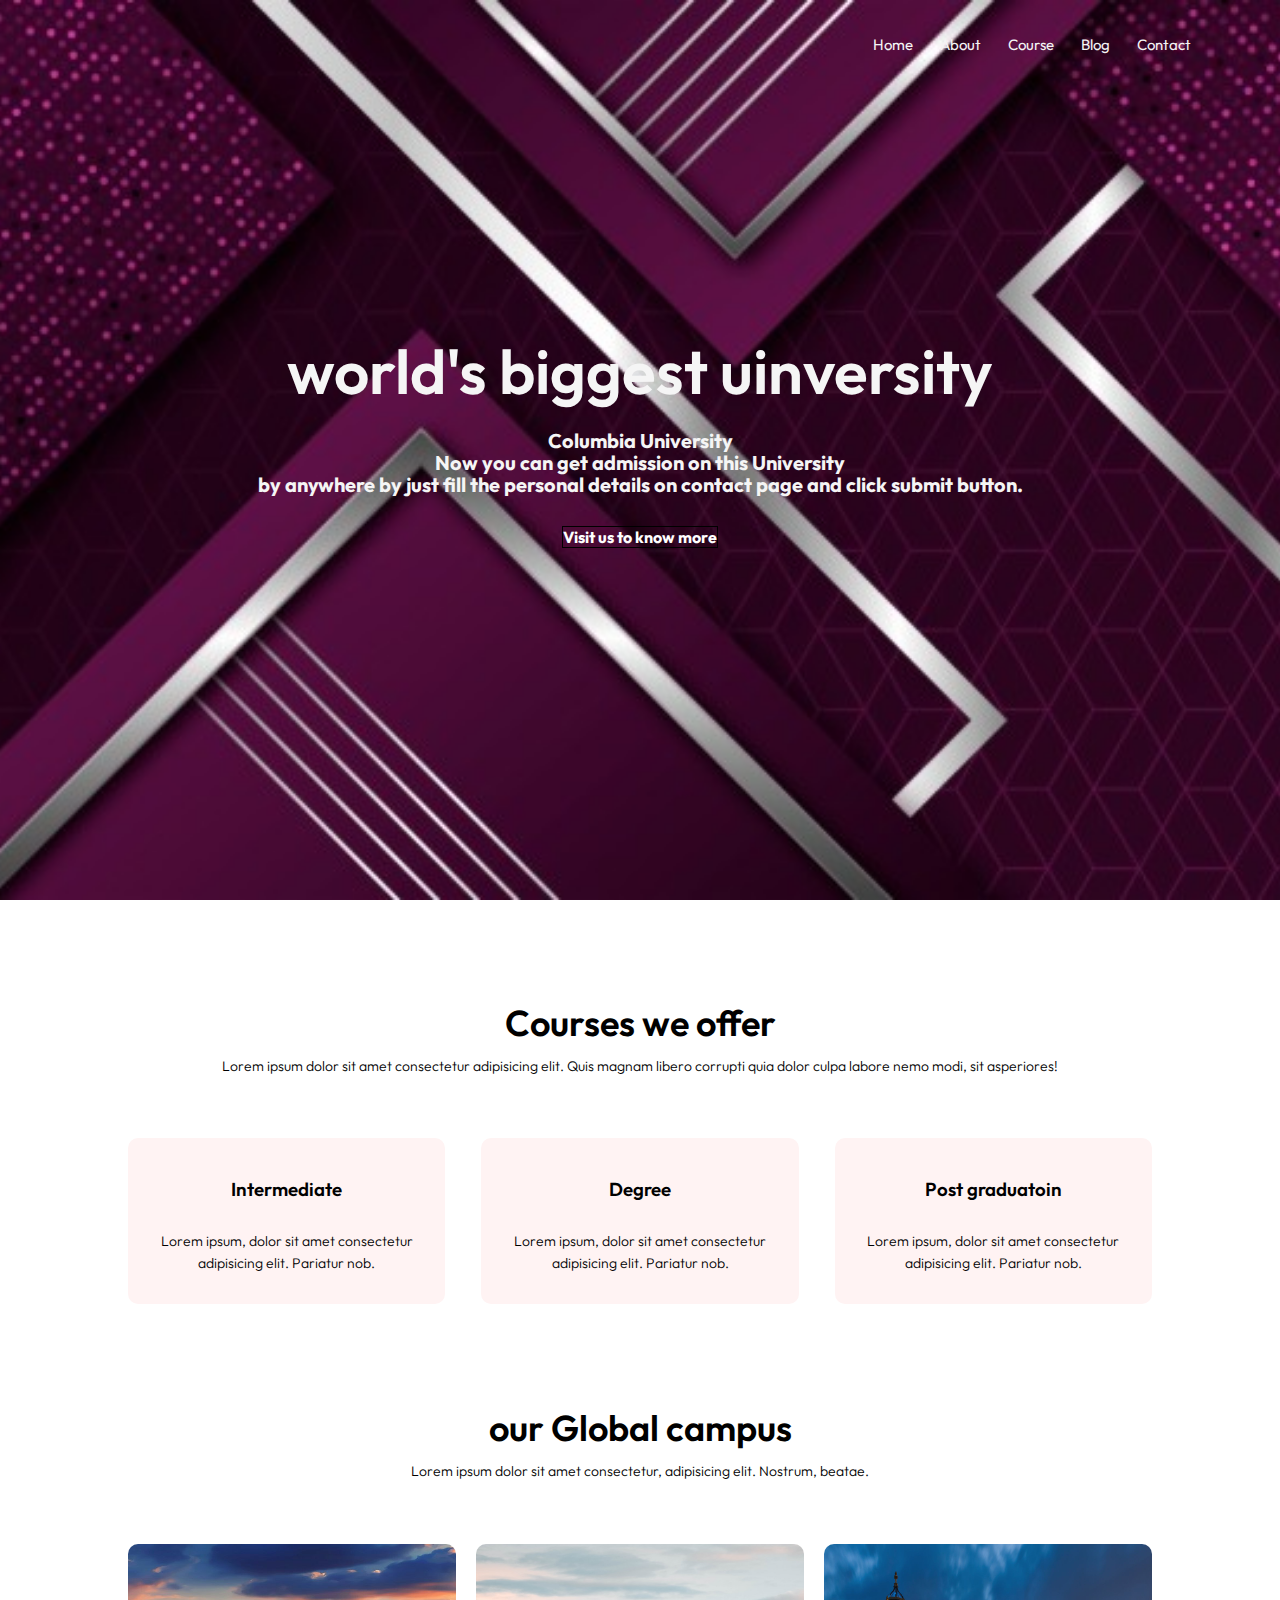
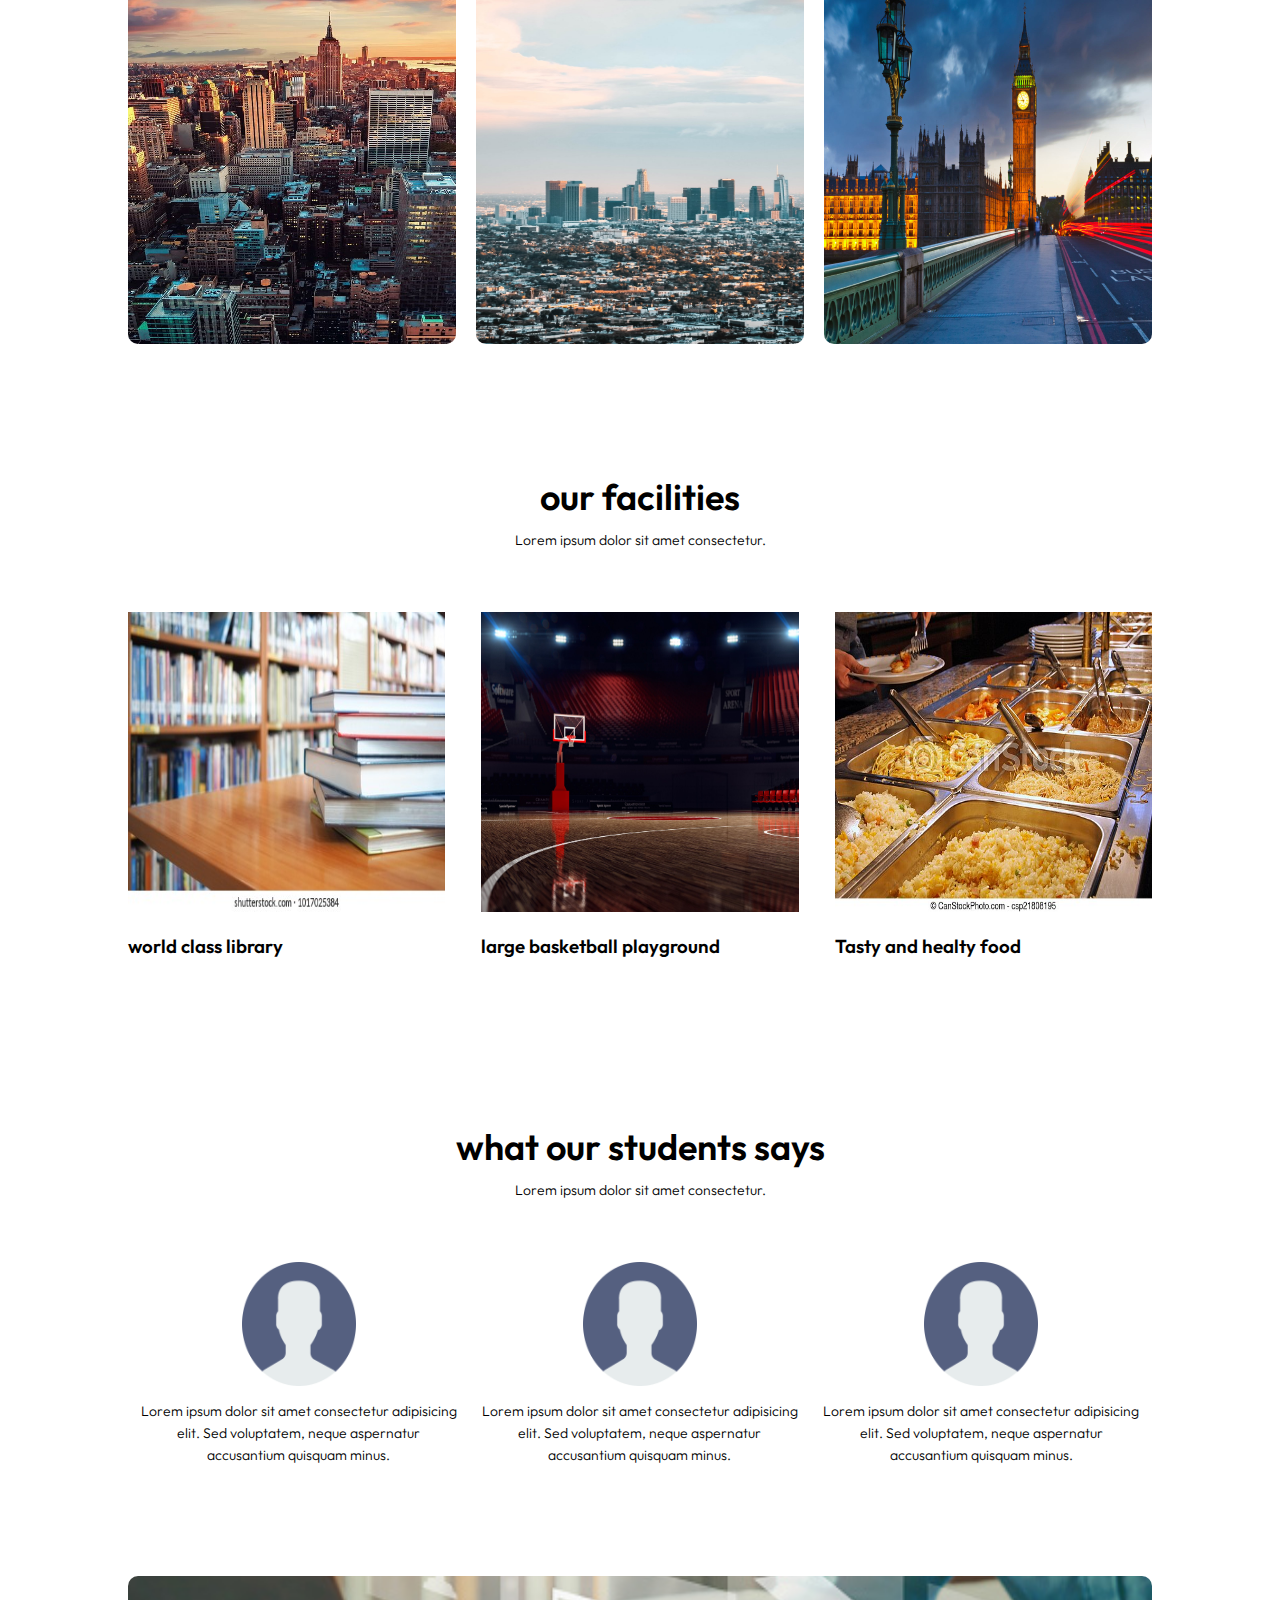
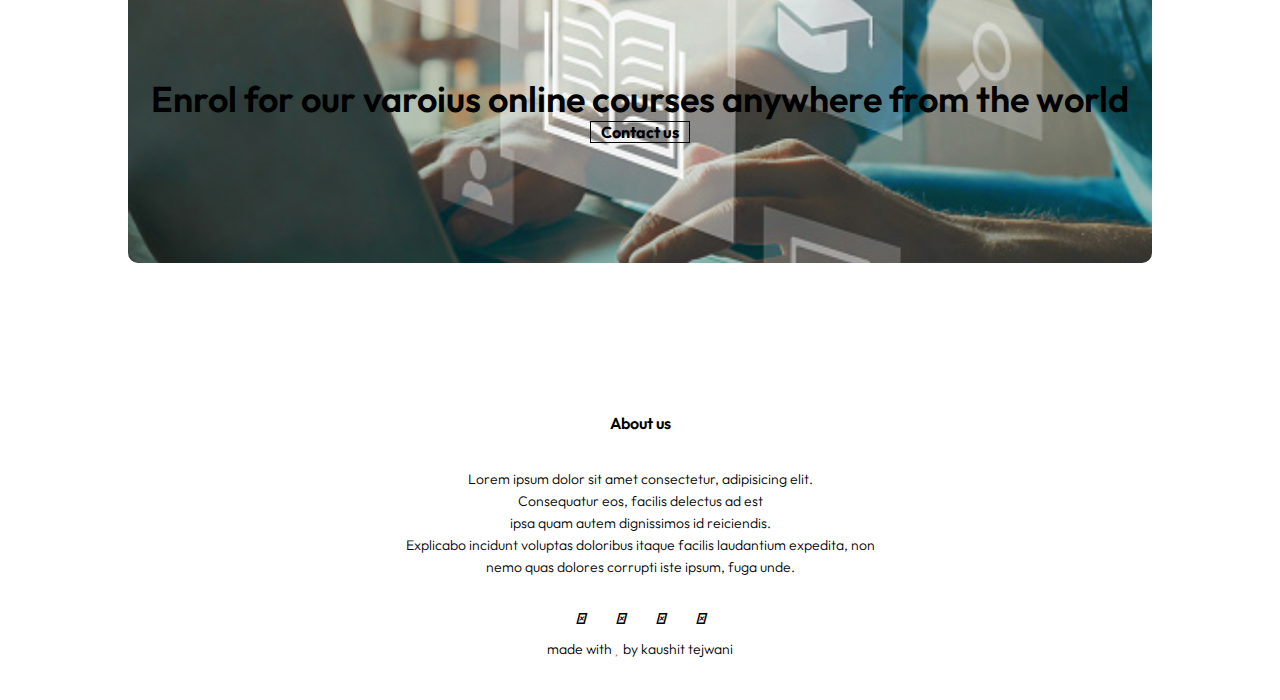
<file: index.html>
<!DOCTYPE html>
<html lang="en">

<head>
    <meta charset="UTF-8">
    <meta http-equiv="X-UA-Compatible" content="IE=edge">
    <meta name="viewport" content="width=device-width, initial-scale=1.0">
    <title>Document</title>
    <link rel="stylesheet" href="index.css">
    <link href="https://fonts.googleapis.com/css2?family=Outfit&display=swap" rel="stylesheet">
    <link rel="stylesheet" href="https://stackpath.bootstrapcdn.com/font-awesome/4.7.0/css/font-awesome.min.css">
    <link rel="stylesheet" href="https://use.fontawesome.com/releases/v5.15.4/css/all.css" integrity="sha384-DyZ88mC6Up2uqS4h/KRgHuoeGwBcD4Ng9SiP4dIRy0EXTlnuz47vAwmeGwVChigm" crossorigin="anonymous">

</head>

<body>
    <section class="header">
        <nav>
            <div class="nav-links" id="navLinks">
                <i class="fa fa-times" onclick="hideMenu()"></i>

                <ul>
                    <li><a href="index.html">Home</a></li>
                    <li><a href="about.html">About</a></li>
                    <li><a href="course.html">Course</a></li>
                    <li><a href="blog.html">Blog</a></li>
                    <li><a href="contact.html">Contact</a></li>
                </ul>
            </div>
            <i class="fa fa-bars" onclick="showMenu()"></i>
        </nav>
        <div class="text-box">
            <h1>
                world's biggest uinversity
            </h1>
            <p>
                Columbia University<br>
                Now you can get admission on this University<br> by anywhere by just fill the personal details on contact page and click submit button.
            </p>
            <a href="" class="hero-btn">Visit us to know more</a>


        </div>



    </section>
    <section class="course">
        <h1> Courses we offer</h1>
        <p>Lorem ipsum dolor sit amet consectetur adipisicing elit. Quis magnam libero corrupti quia dolor culpa labore
            nemo modi, sit asperiores!</p>
        <div class="row">
            <div class="course-col">
                <h3>Intermediate</h3>
                <p>Lorem ipsum, dolor sit amet consectetur adipisicing elit. Pariatur nob.</p>

            </div>
            <div class="course-col">
                <h3>Degree</h3>
                <p>Lorem ipsum, dolor sit amet consectetur adipisicing elit. Pariatur nob.</p>

            </div>
            <div class="course-col">
                <h3>Post graduatoin</h3>
                <p>Lorem ipsum, dolor sit amet consectetur adipisicing elit. Pariatur nob.</p>

            </div>
        </div>
    </section>
    <section class="campus">
        <h1> our Global campus</h1>
        <p>Lorem ipsum dolor sit amet consectetur, adipisicing elit. Nostrum, beatae.</p>
        <div class="row">
            <div class="campus-col">
                <img src="33.jpg">
                <div class="layer">
                    <h3>new york</h3>
                </div>
            </div>
            <div class="campus-col">
                <img src="36.jpeg">
                <div class="layer">
                    <h3>california</h3>
                </div>
            </div>
            <div class="campus-col">

                <img src="32.jpg">
                <div class="layer">
                    <h3>london</h3>
                </div>
            </div>
        </div>
    </section>
    <section class="facilities">
        <h1>our facilities</h1>
        <p>Lorem ipsum dolor sit amet consectetur.</p>
        <div class="row">
            <div class="facility">
                <img src="library.jpg">
                <h3>world class library</h3>
            </div>
            <div class="facility">
                <img src="101.jpg">
                <h3>large basketball playground</h3>
            </div>
            <div class="facility" id="img">
                <img src="128.jpg">
                <h3>Tasty and healty food</h3>
            </div>
        </div>
    </section>
    <section class="testimonials">
        <h1>what our students says</h1>
        <p>Lorem ipsum dolor sit amet consectetur.</p>
        <div class="row">
            <div class="t-col">
                <img src="14.png ">
                <p>Lorem ipsum dolor sit amet consectetur adipisicing elit. Sed voluptatem, neque aspernatur accusantium
                    quisquam minus. </p>
            </div>
            <div class="t-col">
                <img src="14.png">
                <p>Lorem ipsum dolor sit amet consectetur adipisicing elit. Sed voluptatem, neque aspernatur accusantium
                    quisquam minus. </p>
            </div>
            <div class="t-col" id="img">
                <img src="14.png">
                <p>Lorem ipsum dolor sit amet consectetur adipisicing elit. Sed voluptatem, neque aspernatur accusantium
                    quisquam minus. </p>
            </div>
        </div>
    </section>
    <section class="cta">
        <h1> Enrol for our varoius online courses anywhere from the world</h1>
        <a href="" class="hero-btn">Contact us</a>
    </section>
    <section class="footer">
        <h4>About us</h4>
        <p>Lorem ipsum dolor sit amet consectetur, adipisicing elit.<br> Consequatur eos, facilis delectus
            ad est <br>ipsa quam autem dignissimos id reiciendis.<br>Explicabo incidunt voluptas doloribus itaque facilis laudantium expedita, non
            <br>nemo quas dolores corrupti iste ipsum, fuga unde.</p></p>
            <div class="icons">
                <i class="fab fa-facebook-f"></i>
                <i class="fab fa-twitter"></i>
                <i class="fab fa-instagram"></i>
                <i class="fab fa-linkedin"></i>
            </div>
            <p>made with <i class="far fa-heart"></i> by kaushit tejwani</p>

    </section>


    <script>
        var links = document.getElementById("navLinks");
        function showMenu() {
            links.style.right = "0";
        }
        function hideMenu() {
            links.style.right = "-200px";

        }
    </script>


</body>

</html>
</file>
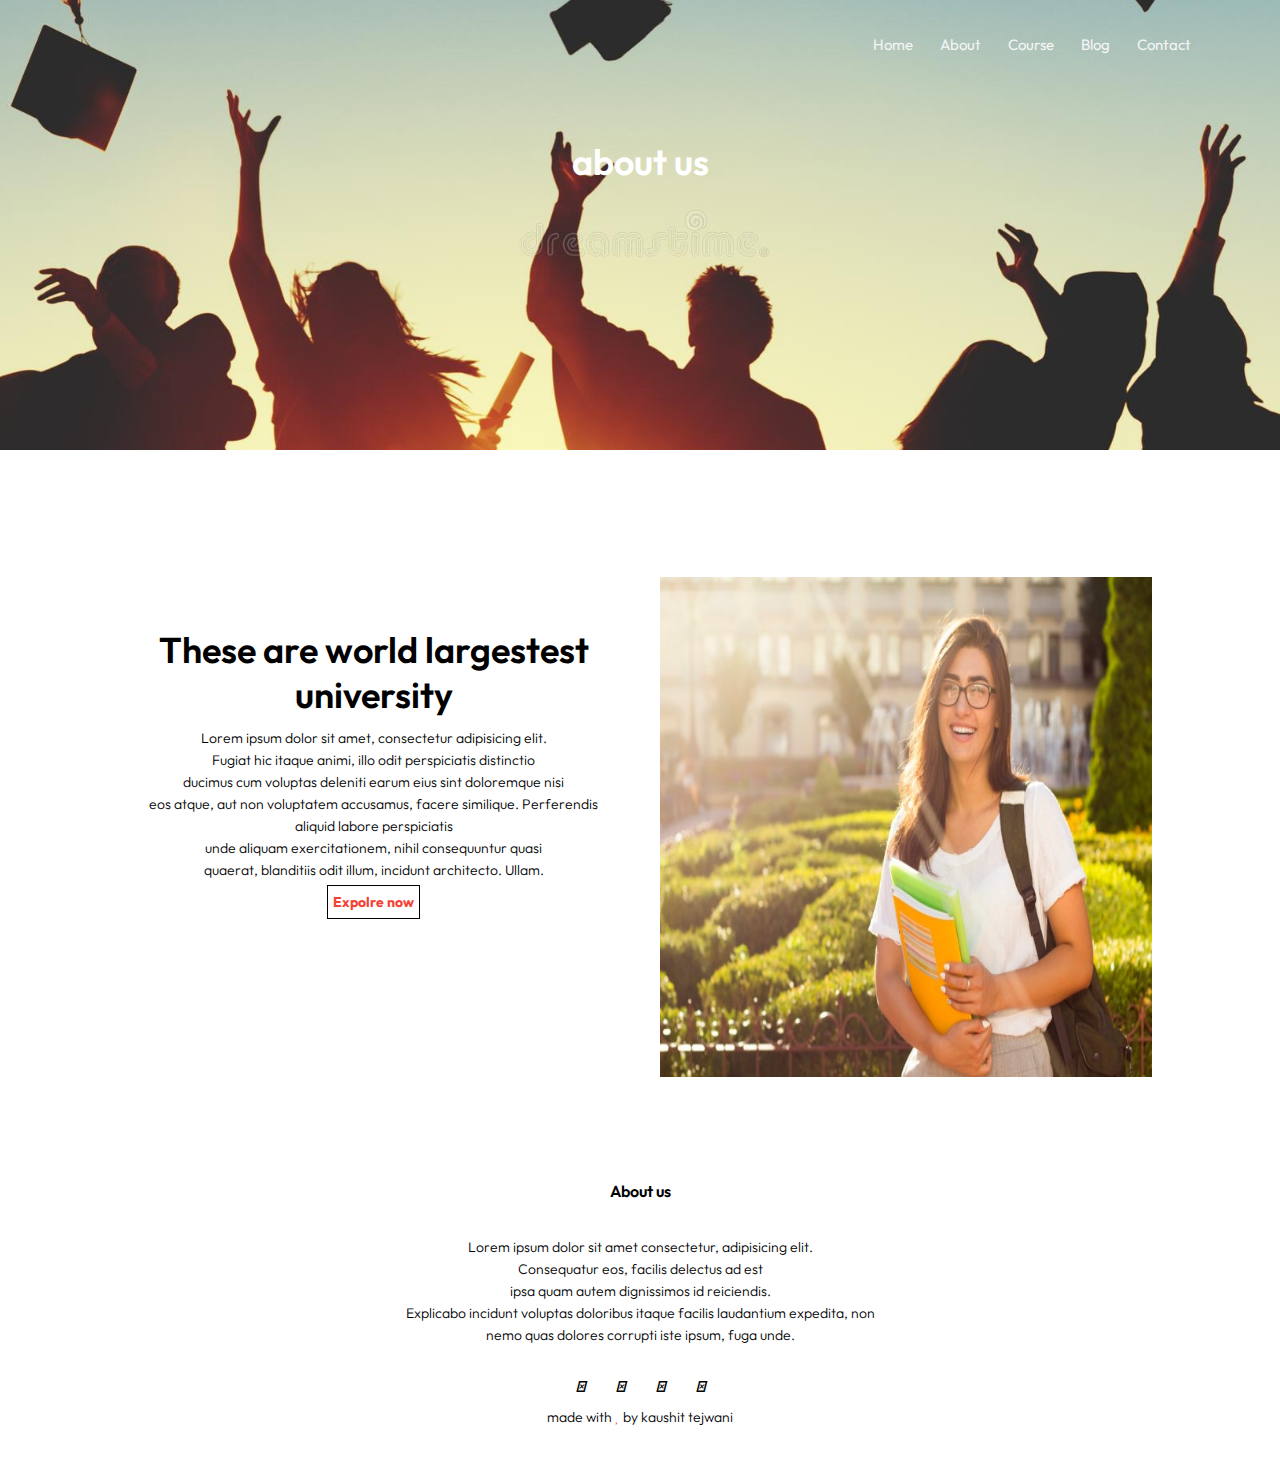
<file: about.html>
<!DOCTYPE html>
<html lang="en">

<head>
    <meta charset="UTF-8">
    <meta http-equiv="X-UA-Compatible" content="IE=edge">
    <meta name="viewport" content="width=device-width, initial-scale=1.0">
    <title>Document</title>
    <link rel="stylesheet" href="index.css">
    <link href="https://fonts.googleapis.com/css2?family=Outfit&display=swap" rel="stylesheet">
    <link rel="stylesheet" href="https://stackpath.bootstrapcdn.com/font-awesome/4.7.0/css/font-awesome.min.css">
    <link rel="stylesheet" href="https://use.fontawesome.com/releases/v5.15.4/css/all.css" integrity="sha384-DyZ88mC6Up2uqS4h/KRgHuoeGwBcD4Ng9SiP4dIRy0EXTlnuz47vAwmeGwVChigm" crossorigin="anonymous">


</head>
<body>
   <section class="subheader">
       <nav>
          
           <div class="nav-links" id="navLinks">
            <i class="fa fa-times"  onclick="hideMenu()"></i>
           
               <ul>
                   <li><a href="index.html">Home</a></li>
                   <li><a href="about.html">About</a></li>
                   <li><a href="course.html">Course</a></li>
                   <li><a href="blog.html">Blog</a></li>
                   <li><a href="contact.html">Contact</a></li>
               </ul>
           </div>
           <i class="fa fa-bars" onclick="showMenu()"></i>
       </nav>
       <section>
           <h1> about us</h1>
       </section>
       <section class="about-us">
           <div class="row">
               <div class="col">
                   <h1>These are world largestest university</h1>
                  <p>Lorem ipsum dolor sit amet, consectetur adipisicing elit. <br>Fugiat hic itaque animi, illo odit perspiciatis distinctio <br>ducimus cum voluptas deleniti earum eius sint doloremque nisi<br> eos atque, aut non voluptatem accusamus, facere similique. Perferendis aliquid labore perspiciatis <br>unde aliquam exercitationem, nihil consequuntur quasi<br> quaerat, blanditiis odit illum, incidunt architecto. Ullam.<br>
                    <a href=""class="hero-btn red-btn">Expolre now</a>
                  </p>
               </div>
               <div class="col">
                   <img src="18.jpg">
            </div>
           </div>
       </section>
       <section class="footer">
        <h4>About us</h4>
        <p>Lorem ipsum dolor sit amet consectetur, adipisicing elit.<br> Consequatur eos, facilis delectus
            ad est <br>ipsa quam autem dignissimos id reiciendis.<br>Explicabo incidunt voluptas doloribus itaque facilis laudantium expedita, non
            <br>nemo quas dolores corrupti iste ipsum, fuga unde.</p></p>
            <div class="icons">
                <i class="fab fa-facebook-f"></i>
                <i class="fab fa-twitter"></i>
                <i class="fab fa-instagram"></i>
                <i class="fab fa-linkedin"></i>
            </div>
            <p>made with <i class="far fa-heart"></i> by kaushit tejwani</p>

    </section>

      
       
       
   
   <script>
       var links= document.getElementById("navLinks");
       function showMenu(){
           links.style.right = "0";
       }
       function hideMenu(){
        links.style.right = "-200px";

       }
   </script>
   
   
</body>
</html>
</file>
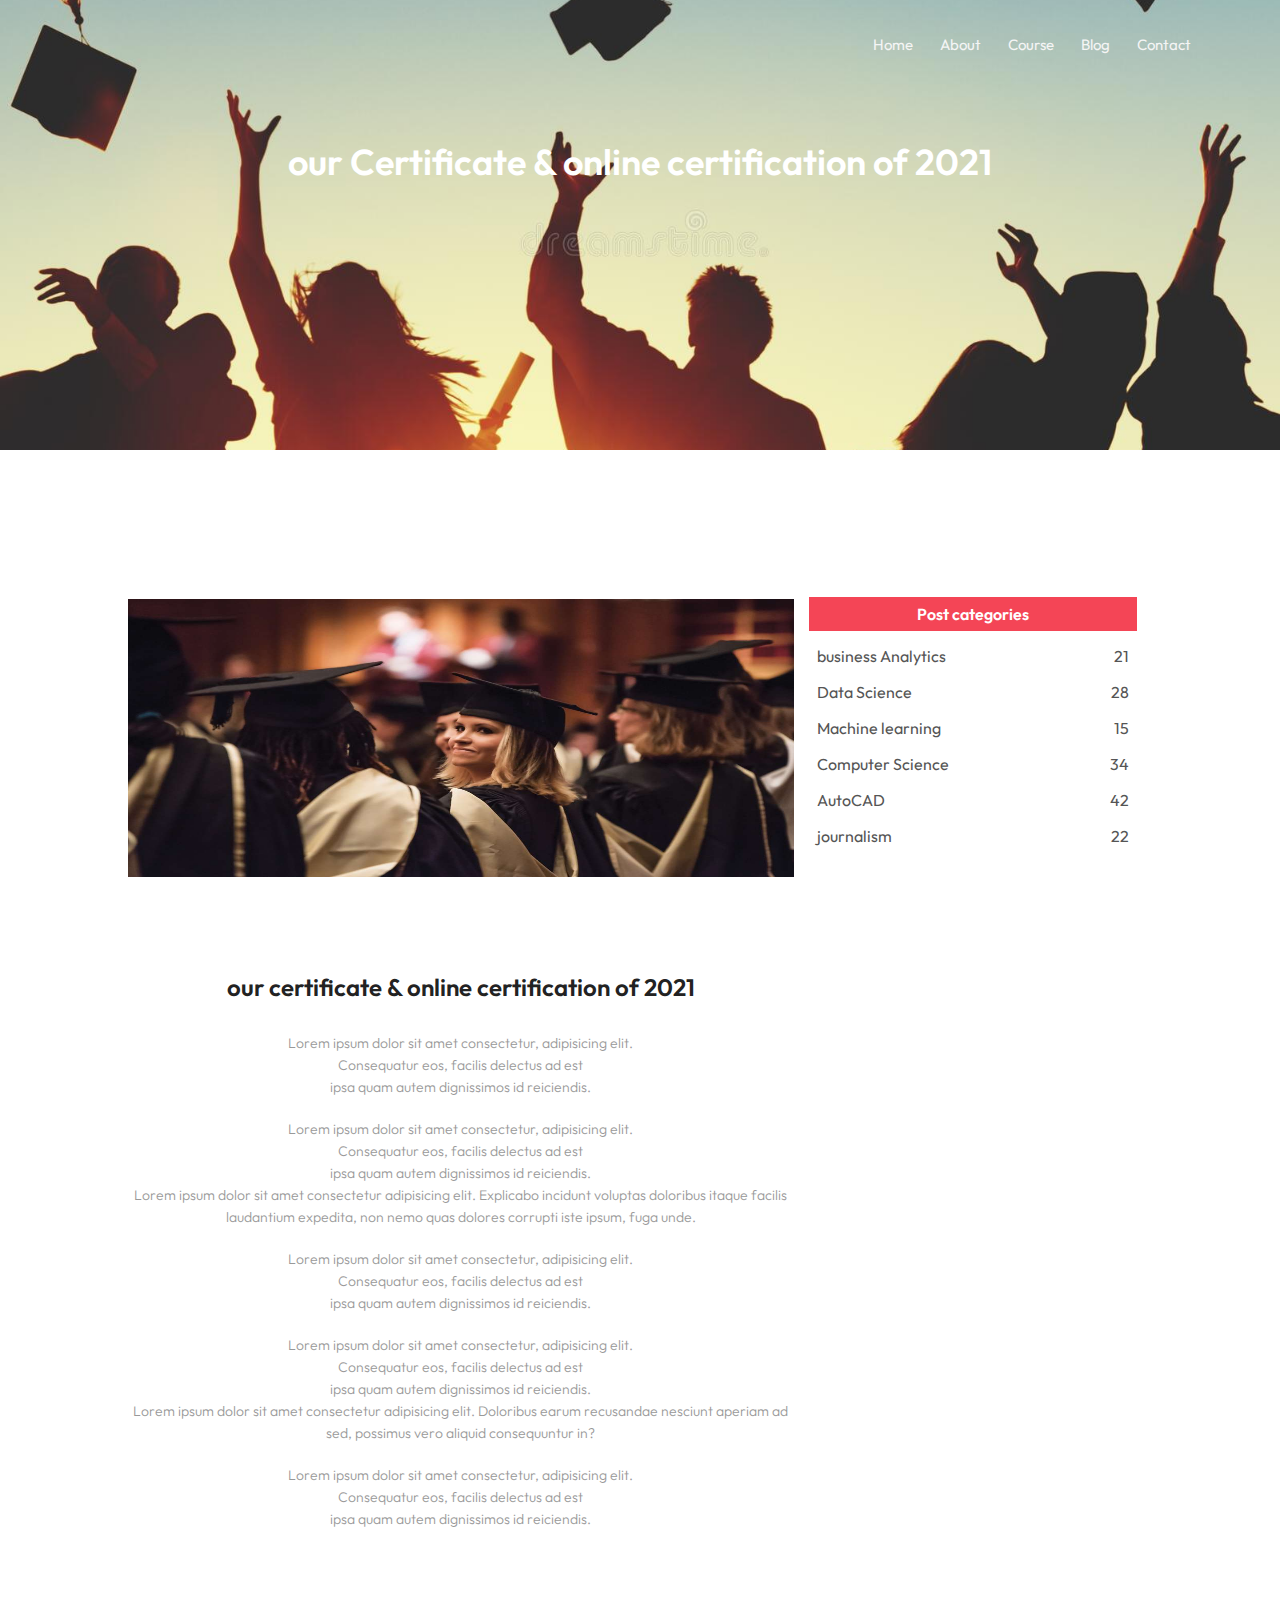
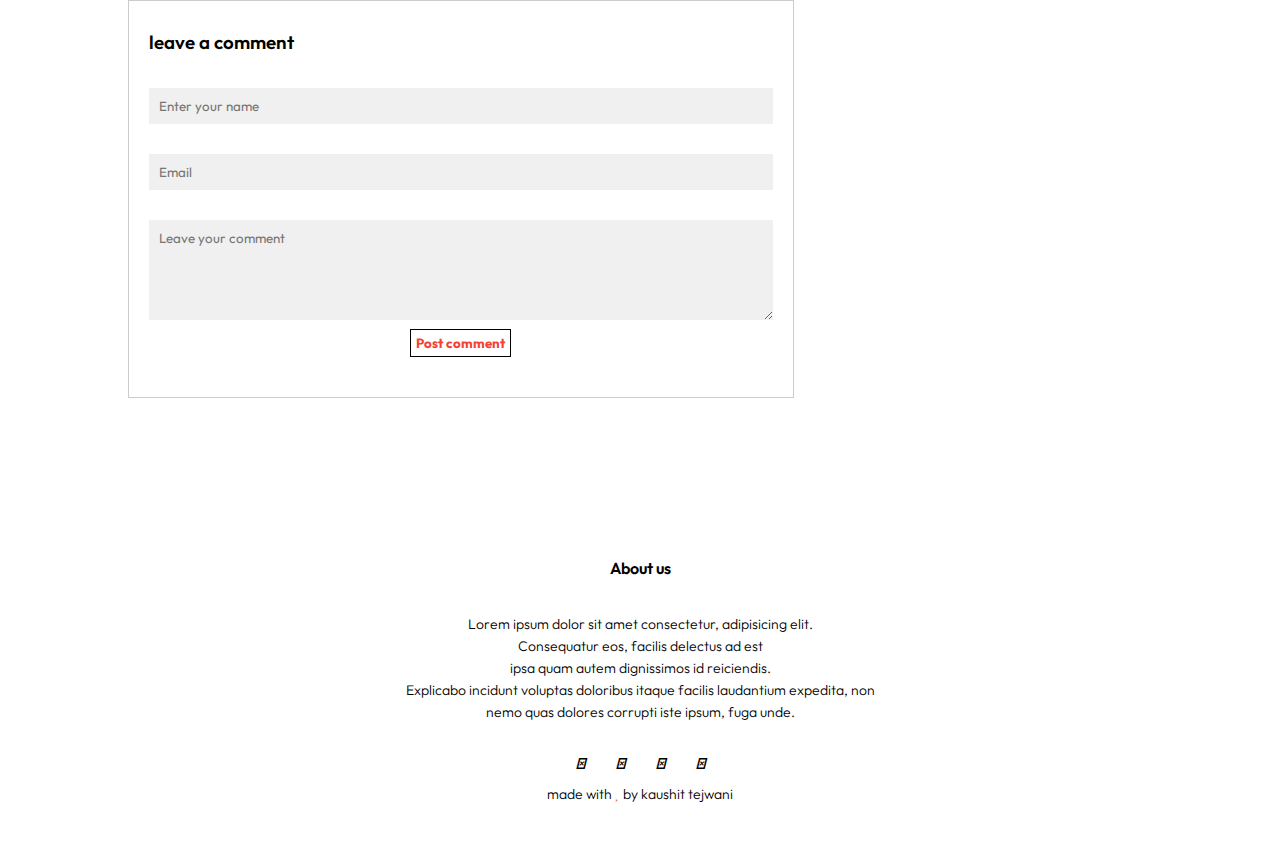
<file: blog.html>
<!DOCTYPE html>
<html lang="en">

<head>
    <meta charset="UTF-8">
    <meta http-equiv="X-UA-Compatible" content="IE=edge">
    <meta name="viewport" content="width=device-width, initial-scale=1.0">
    <title>Document</title>
    <link rel="stylesheet" href="index.css">
    <link href="https://fonts.googleapis.com/css2?family=Outfit&display=swap" rel="stylesheet">
    <link rel="stylesheet" href="https://stackpath.bootstrapcdn.com/font-awesome/4.7.0/css/font-awesome.min.css">
    <link rel="stylesheet" href="https://use.fontawesome.com/releases/v5.15.4/css/all.css" integrity="sha384-DyZ88mC6Up2uqS4h/KRgHuoeGwBcD4Ng9SiP4dIRy0EXTlnuz47vAwmeGwVChigm" crossorigin="anonymous">


</head>

<body>
    <section class="subheader">
        <nav>
            
            <div class="nav-links" id="navLinks">
                <i class="fa fa-times" onclick="hideMenu()"></i>

                <ul>
                    <li><a href="index.html">Home</a></li>
                    <li><a href="about.html">About</a></li>
                    <li><a href="course.html">Course</a></li>
                    <li><a href="blog.html">Blog</a></li>
                    <li><a href="contact.html">Contact</a></li>
                </ul>
            </div>
            <i class="fa fa-bars" onclick="showMenu()"></i>
        </nav>
        <section>
            <h1>our Certificate & online certification of 2021</h1>
        </section>
        <section class="blog-content">
            <div class="row">
                <div class="blog-left">
                    <img src="27.jpg">
                    <h2>our certificate & online certification of 2021</h2>
                    <p>Lorem ipsum dolor sit amet consectetur, adipisicing elit.<br> Consequatur eos, facilis delectus
                        ad est <br>ipsa quam autem dignissimos id reiciendis.</p>
                    <br>
                    <p>Lorem ipsum dolor sit amet consectetur, adipisicing elit.<br> Consequatur eos, facilis delectus
                        ad est <br>ipsa quam autem dignissimos id reiciendis.<br>Lorem ipsum dolor sit amet consectetur
                        adipisicing elit. Explicabo incidunt voluptas doloribus itaque facilis laudantium expedita, non
                        nemo quas dolores corrupti iste ipsum, fuga unde.</p>
                    <br>
                    <p>Lorem ipsum dolor sit amet consectetur, adipisicing elit.<br> Consequatur eos, facilis delectus
                        ad est <br>ipsa quam autem dignissimos id reiciendis.</p>
                    <br>
                    <p>Lorem ipsum dolor sit amet consectetur, adipisicing elit.<br> Consequatur eos, facilis delectus
                        ad est <br>ipsa quam autem dignissimos id reiciendis.<br>Lorem ipsum dolor sit amet consectetur
                        adipisicing elit. Doloribus earum recusandae nesciunt aperiam ad sed, possimus vero aliquid
                        consequuntur in?</p>
                    <br>
                    <p>Lorem ipsum dolor sit amet consectetur, adipisicing elit.<br> Consequatur eos, facilis delectus
                        ad est <br>ipsa quam autem dignissimos id reiciendis.</p>
                    <br>
                    <div class="comment">
                        <h3>leave a comment</h3>
                        <from class="comment-form">
                            <input type="text" placeholder="Enter your name">
                            <input type="Email" placeholder="Email">
                            <textarea rows="5" placeholder="Leave your comment"></textarea>
                             <button type="submit" class="hero-btn red-btn">Post comment</button>


                        </from>
                    </div>
                </div>
                <div class="blog-right">
                    <h3>Post categories</h3>
                    <div>
                        <span>business Analytics</span>
                        <span>21</span>
                    </div>
                    <div>
                        <span>Data Science</span>
                        <span>28</span>
                    </div>
                    <div>
                        <span>Machine learning</span>
                        <span>15</span>
                    </div>
                    <div>
                        <span>Computer Science</span>
                        <span>34</span>
                    </div>
                    <div>
                        <span>AutoCAD</span>
                        <span>42</span>
                    </div>
                    <div>
                        <span>journalism</span>
                        <span>22</span>
                    </div>



                </div>
                <div class="colum">

                </div>
            </div>

        </section>
        <section class="footer">
            <h4>About us</h4>
            <p>Lorem ipsum dolor sit amet consectetur, adipisicing elit.<br> Consequatur eos, facilis delectus
                ad est <br>ipsa quam autem dignissimos id reiciendis.<br>Explicabo incidunt voluptas doloribus itaque facilis laudantium expedita, non
                <br>nemo quas dolores corrupti iste ipsum, fuga unde.</p></p>
                <div class="icons">
                    <i class="fab fa-facebook-f"></i>
                    <i class="fab fa-twitter"></i>
                    <i class="fab fa-instagram"></i>
                    <i class="fab fa-linkedin"></i>
                </div>
                <p>made with <i class="far fa-heart"></i> by kaushit tejwani</p>
    
        </section>
    
        <script>
            var links = document.getElementById("navLinks");
            function showMenu() {
                links.style.right = "0";
            }
            function hideMenu() {
                links.style.right = "-200px";

            }
        </script>


</body>

</html>
</file>
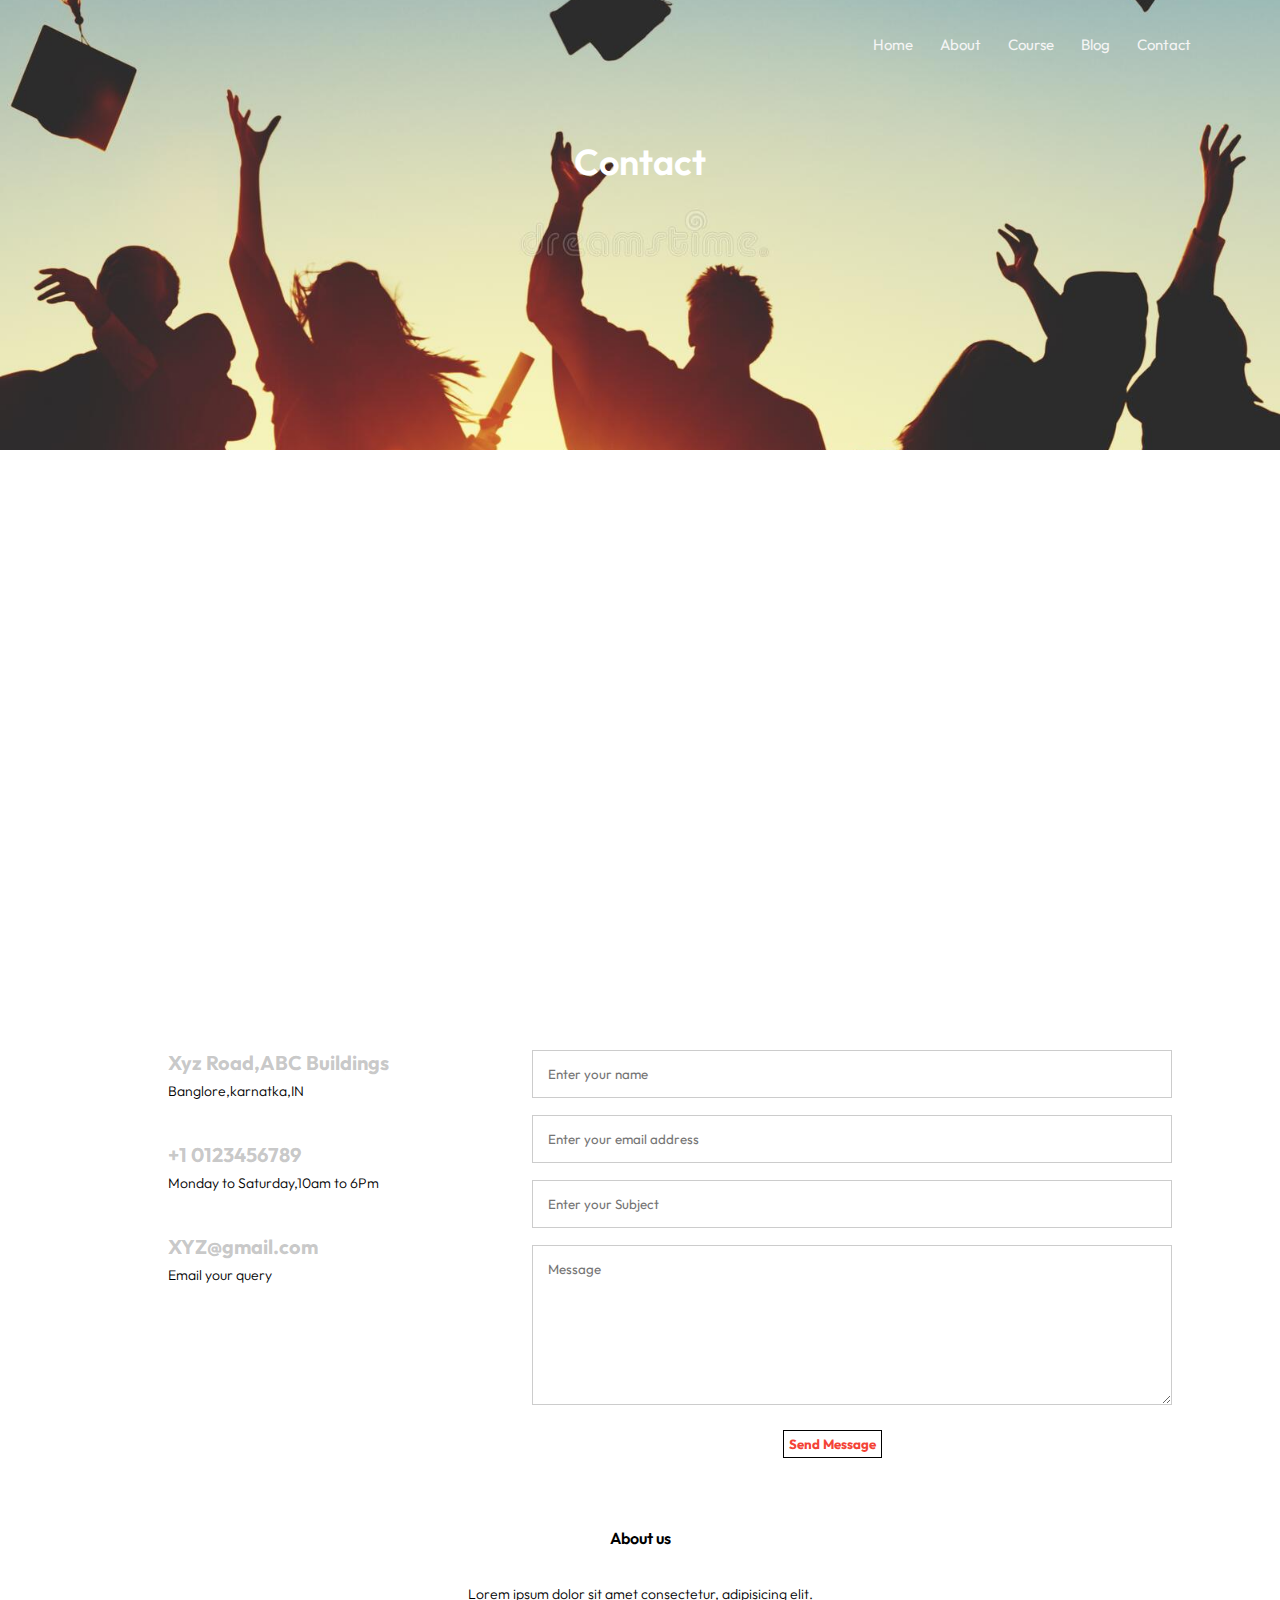
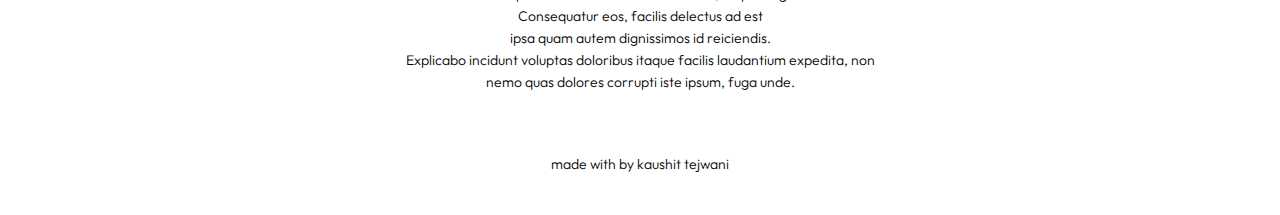
<file: contact.html>
<!DOCTYPE html>
<html lang="en">

<head>
    <meta charset="UTF-8">
    <meta http-equiv="X-UA-Compatible" content="IE=edge">
    <meta name="viewport" content="width=device-width, initial-scale=1.0">
    <title>Document</title>
    <link rel="stylesheet" href="index.css">
    <link href="https://fonts.googleapis.com/css2?family=Outfit&display=swap" rel="stylesheet">
   <!-- <link rel="stylesheet" href="https://stackpath.bootstrapcdn.com/font-awesome/4.7.0/css/font-awesome.min.css">-->
   <link rel="stylesheet" href="https://use.fontawesome.com/releases/v5.15.4/css/all.css" integrity="sha384-DyZ88mC6Up2uqS4h/KRgHuoeGwBcD4Ng9SiP4dIRy0EXTlnuz47vAwmeGwVChigm" crossorigin="anonymous">
</head>

<body>
    <section class="subheader">
        <nav>
          
            <div class="nav-links" id="navLinks">
                <i class="fa fa-times" onclick="hideMenu()"></i>

                <ul>
                    <li><a href="index.html">Home</a></li>
                    <li><a href="about.html">About</a></li>
                    <li><a href="course.html">Course</a></li>
                    <li><a href="blog.html">Blog</a></li>
                    <li><a href="contact.html">Contact</a></li>
                </ul>
            </div>
            <i class="fa fa-bars" onclick="showMenu()"></i>
        </nav>
        <section>
            <h1>Contact</h1>
        </section>
        <section class=location>
            <iframe
             src="https://www.google.com/maps/embed?pb=!1m18!1m12!1m3!1d30703235.257664405!2d64.43281031798348!3d20.052389392103358!2m3!1f0!2f0!3f0!3m2!1i1024!2i768!4f13.1!3m3!1m2!1s0x30635ff06b92b791%3A0xd78c4fa1854213a6!2sIndia!5e0!3m2!1sen!2sin!4v1638250499999!5m2!1sen!2sin" width="600" height="450" style="border:0;" allowfullscreen="" loading="lazy"></iframe>
               
        </section>
        <section class="contact-us">
            <div class="row">
                <div class="contact-col">
                    <div>
                        <i class="fas fa-home"></i>
                        <span>
                            <h5> Xyz Road,ABC Buildings</h5>
                            <p>Banglore,karnatka,IN</p>
                        </span>
                    </div>
                    <div>
                        <i class="fas fa-phone-alt"></i>
                        <span>
                            <h5>+1 0123456789</h5>
                                <p>Monday to Saturday,10am to 6Pm </p>
                        </span>
                    </div>
                    <div>
                        <i class="fas fa-envelope-open"></i>
                        <span>
                            <h5>XYZ@gmail.com</h5>
                            <p>Email your query</p>
                        </span>
                    </div>
                </div>
                <div class="contact-us">
                    <from action="">
                        <input type="text" placeholder="Enter your name" required>
                        <input type="Email" placeholder="Enter your email address" required>
                        <input type="text" placeholder="Enter your Subject" required>
                        <textarea rows="8" placeholder="Message" required></textarea>
                        <a href="contact.html"><button type="submit" class="hero-btn  red-btn">Send Message</button></a>
   


                    </from>
                </div>

            </div>
        </section>
        <section class="footer">
            <h4>About us</h4>
            <p>Lorem ipsum dolor sit amet consectetur, adipisicing elit.<br> Consequatur eos, facilis delectus
                ad est <br>ipsa quam autem dignissimos id reiciendis.<br>Explicabo incidunt voluptas doloribus itaque facilis laudantium expedita, non
                <br>nemo quas dolores corrupti iste ipsum, fuga unde.</p></p>
                <div class="icons">
                    <i class="fab fa-facebook-f"></i>
                    <i class="fab fa-twitter"></i>
                    <i class="fab fa-instagram"></i>
                    <i class="fab fa-linkedin"></i>
                </div>
                <p>made with <i class="far fa-heart"></i> by kaushit tejwani</p>
    
        </section>
    




        <script>
            var links = document.getElementById("navLinks");
            function showMenu() {
                links.style.right = "0";
            }
            function hideMenu() {
                links.style.right = "-200px";

            }
        </script>


        <!-- Code injected by live-server -->
        <script type="text/javascript">
            // <![CDATA[  <-- For SVG support
            if ('WebSocket' in window) {
                (function () {
                    function refreshCSS() {
                        var sheets = [].slice.call(document.getElementsByTagName("link"));
                        var head = document.getElementsByTagName("head")[0];
                        for (var i = 0; i < sheets.length; ++i) {
                            var elem = sheets[i];
                            var parent = elem.parentElement || head;
                            parent.removeChild(elem);
                            var rel = elem.rel;
                            if (elem.href && typeof rel != "string" || rel.length == 0 || rel.toLowerCase() == "stylesheet") {
                                var url = elem.href.replace(/(&|\?)_cacheOverride=\d+/, '');
                                elem.href = url + (url.indexOf('?') >= 0 ? '&' : '?') + '_cacheOverride=' + (new Date().valueOf());
                            }
                            parent.appendChild(elem);
                        }
                    }
                    var protocol = window.location.protocol === 'http:' ? 'ws://' : 'wss://';
                    var address = protocol + window.location.host + window.location.pathname + '/ws';
                    var socket = new WebSocket(address);
                    socket.onmessage = function (msg) {
                        if (msg.data == 'reload') window.location.reload();
                        else if (msg.data == 'refreshcss') refreshCSS();
                    };
                    if (sessionStorage && !sessionStorage.getItem('IsThisFirstTime_Log_From_LiveServer')) {
                        console.log('Live reload enabled.');
                        sessionStorage.setItem('IsThisFirstTime_Log_From_LiveServer', true);
                    }
                })();
            }
            else {
                console.error('Upgrade your browser. This Browser is NOT supported WebSocket for Live-Reloading.');
            }
	// ]]>
        </script>
</body>

</html>
</file>
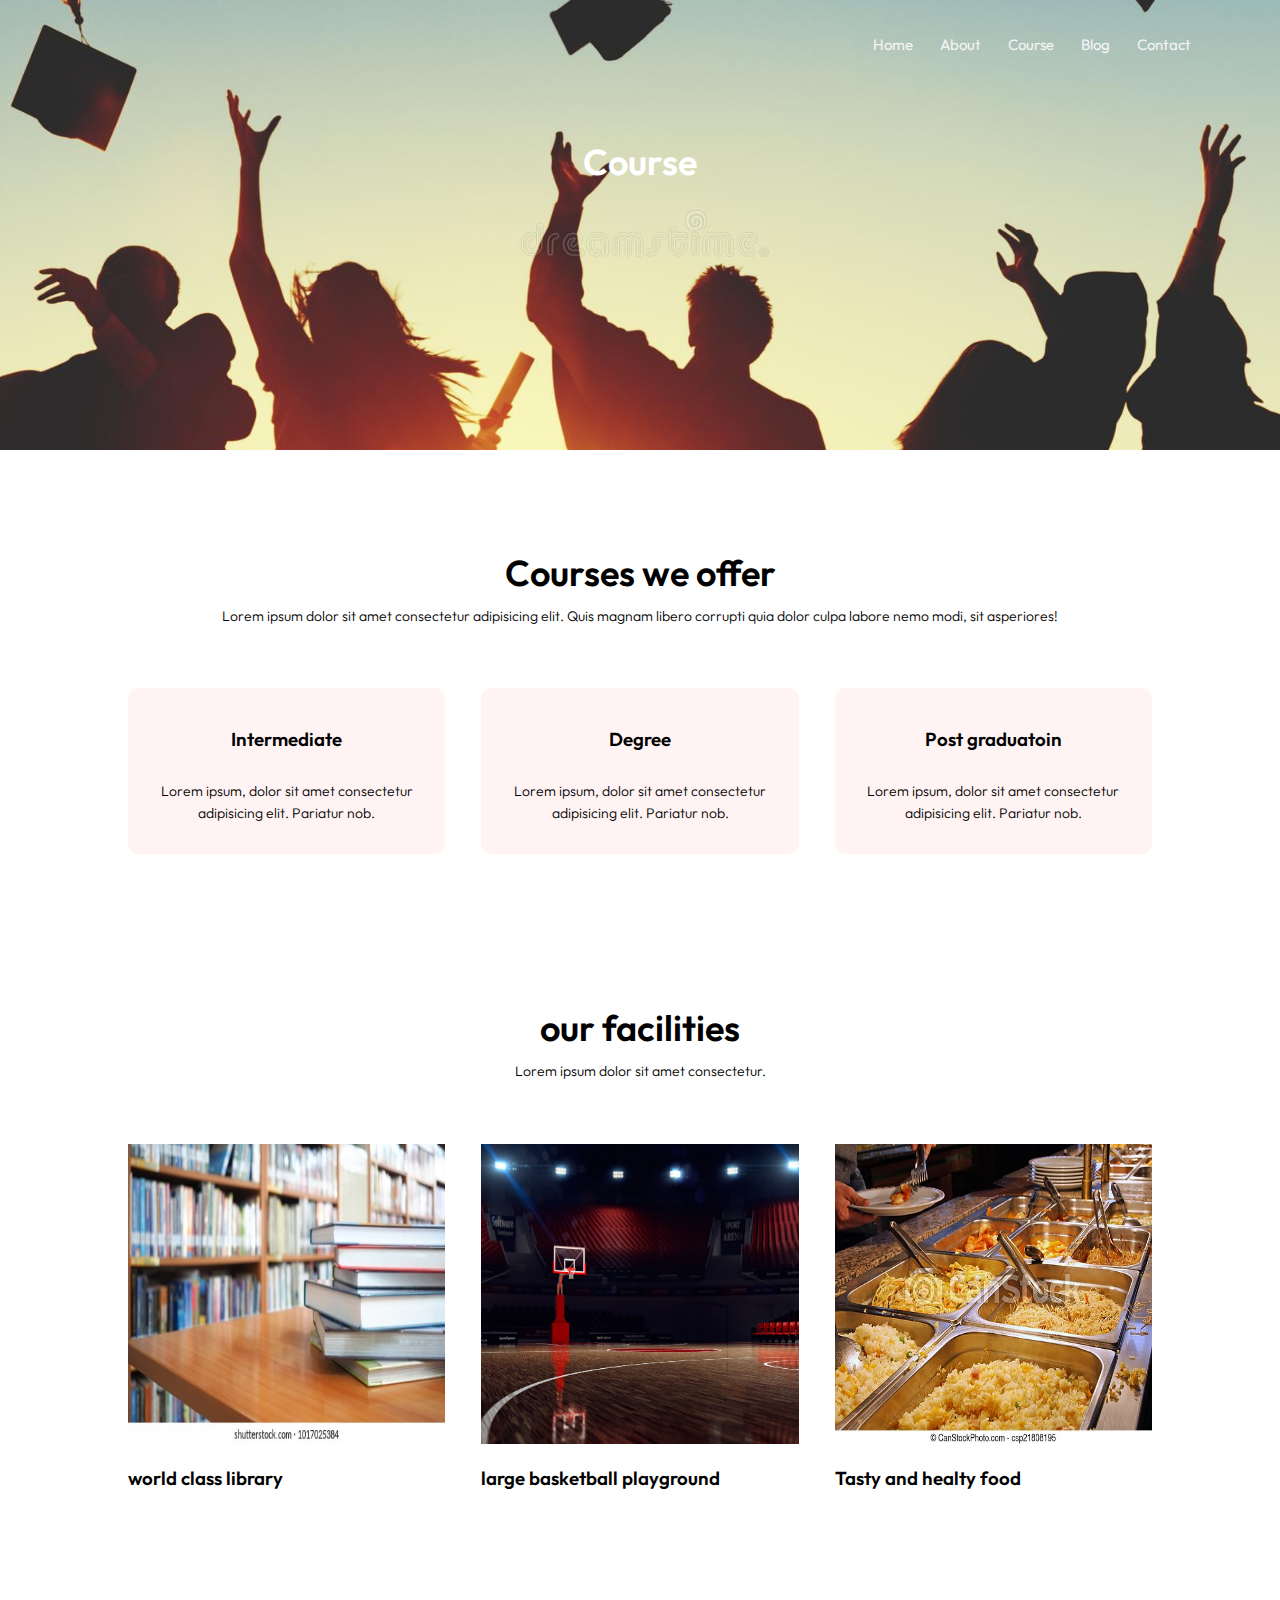
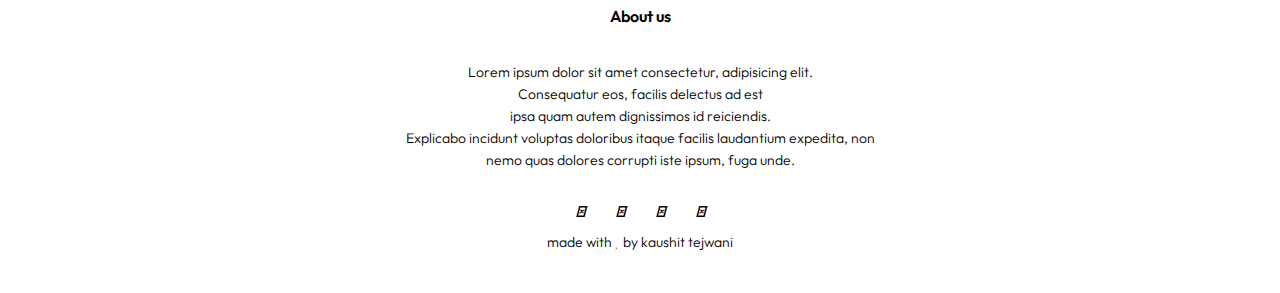
<file: course.html>
<!DOCTYPE html>
<html lang="en">

<head>
    <meta charset="UTF-8">
    <meta http-equiv="X-UA-Compatible" content="IE=edge">
    <meta name="viewport" content="width=device-width, initial-scale=1.0">
    <title>Document</title>
    <link rel="stylesheet" href="index.css">
    <link href="https://fonts.googleapis.com/css2?family=Outfit&display=swap" rel="stylesheet">
    <link rel="stylesheet" href="https://stackpath.bootstrapcdn.com/font-awesome/4.7.0/css/font-awesome.min.css">
    <link rel="stylesheet" href="https://use.fontawesome.com/releases/v5.15.4/css/all.css" integrity="sha384-DyZ88mC6Up2uqS4h/KRgHuoeGwBcD4Ng9SiP4dIRy0EXTlnuz47vAwmeGwVChigm" crossorigin="anonymous">


</head>

<body>
    <section class="subheader">
        <nav>
           
            <div class="nav-links" id="navLinks">
             <i class="fa fa-times"  onclick="hideMenu()"></i>
            
                <ul>
                    <li><a href="index.html">Home</a></li>
                    <li><a href="about.html">About</a></li>
                    <li><a href="course.html">Course</a></li>
                    <li><a href="blog.html">Blog</a></li>
                    <li><a href="contact.html">Contact</a></li>
                </ul>
            </div>
            <i class="fa fa-bars" onclick="showMenu()"></i>
       </nav>
       <section>
           <h1> Course </h1>
       </section>
        
       



    </section>
    <section class="course">
        <h1> Courses we offer</h1>
        <p>Lorem ipsum dolor sit amet consectetur adipisicing elit. Quis magnam libero corrupti quia dolor culpa labore
            nemo modi, sit asperiores!</p>
        <div class="row">
            <div class="course-col">
                <h3>Intermediate</h3>
                <p>Lorem ipsum, dolor sit amet consectetur adipisicing elit. Pariatur nob.</p>

            </div>
            <div class="course-col">
                <h3>Degree</h3>
                <p>Lorem ipsum, dolor sit amet consectetur adipisicing elit. Pariatur nob.</p>

            </div>
            <div class="course-col">
                <h3>Post graduatoin</h3>
                <p>Lorem ipsum, dolor sit amet consectetur adipisicing elit. Pariatur nob.</p>

            </div>
        </div>
    </section>
    <section class="facilities">
        <h1>our facilities</h1>
        <p>Lorem ipsum dolor sit amet consectetur.</p>
        <div class="row">
            <div class="facility">
                <img src="library.jpg">
                <h3>world class library</h3>
            </div>
            <div class="facility">
                <img src="101.jpg">
                <h3>large basketball playground</h3>
            </div>
            <div class="facility" id="img">
                <img src="128.jpg">
                <h3>Tasty and healty food</h3>
            </div>
        </div>
    </section>
    <section class="footer">
        <h4>About us</h4>
        <p>Lorem ipsum dolor sit amet consectetur, adipisicing elit.<br> Consequatur eos, facilis delectus
            ad est <br>ipsa quam autem dignissimos id reiciendis.<br>Explicabo incidunt voluptas doloribus itaque facilis laudantium expedita, non
            <br>nemo quas dolores corrupti iste ipsum, fuga unde.</p></p>
            <div class="icons">
                <i class="fab fa-facebook-f"></i>
                <i class="fab fa-twitter"></i>
                <i class="fab fa-instagram"></i>
                <i class="fab fa-linkedin"></i>
            </div>
            <p>made with <i class="far fa-heart"></i> by kaushit tejwani</p>

    </section>


    <script>
        var links = document.getElementById("navLinks");
        function showMenu() {
            links.style.right = "0";
        }
        function hideMenu() {
            links.style.right = "-200px";

        }
    </script>


<!-- Code injected by live-server -->
<script type="text/javascript">
	// <![CDATA[  <-- For SVG support
	if ('WebSocket' in window) {
		(function () {
			function refreshCSS() {
				var sheets = [].slice.call(document.getElementsByTagName("link"));
				var head = document.getElementsByTagName("head")[0];
				for (var i = 0; i < sheets.length; ++i) {
					var elem = sheets[i];
					var parent = elem.parentElement || head;
					parent.removeChild(elem);
					var rel = elem.rel;
					if (elem.href && typeof rel != "string" || rel.length == 0 || rel.toLowerCase() == "stylesheet") {
						var url = elem.href.replace(/(&|\?)_cacheOverride=\d+/, '');
						elem.href = url + (url.indexOf('?') >= 0 ? '&' : '?') + '_cacheOverride=' + (new Date().valueOf());
					}
					parent.appendChild(elem);
				}
			}
			var protocol = window.location.protocol === 'http:' ? 'ws://' : 'wss://';
			var address = protocol + window.location.host + window.location.pathname + '/ws';
			var socket = new WebSocket(address);
			socket.onmessage = function (msg) {
				if (msg.data == 'reload') window.location.reload();
				else if (msg.data == 'refreshcss') refreshCSS();
			};
			if (sessionStorage && !sessionStorage.getItem('IsThisFirstTime_Log_From_LiveServer')) {
				console.log('Live reload enabled.');
				sessionStorage.setItem('IsThisFirstTime_Log_From_LiveServer', true);
			}
		})();
	}
	else {
		console.error('Upgrade your browser. This Browser is NOT supported WebSocket for Live-Reloading.');
	}
	// ]]>
</script></body>

</html>
</file>
<file: index.css>
*{
    margin:0px;
    padding:0px;
    box-sizing: border-box;
    font-family: 'Outfit', sans-serif;
  
   
}
.header{
    min-height: 100vh;
    width: 100%;
    background-image:url(20.jpg) ;
    background-size: cover;
    background-position:center;
    position:relative;
}
img{
    height:124px;
    width:114px;
}
nav{
    display:flex;
    padding:2% 6%;
    justify-content: space-between ;
    align-items:center;
}
.nav-links{
 flex:1;
 text-align:right;

}
.nav-links ul li{
    list-style:none ;
    display: inline-block;
    padding: 8px  12px;
    position:relative;
}
.nav-links ul li a{
    color:whitesmoke;
    text-decoration:none;
    font-size:15px;
}
.nav-links ul li a::after{
    content:"";
    width:0%;
    height: 2px;
    background: #f44336;
    display: block;
    margin:auto;
    transition: 0.6s;

}
.nav-links ul li a:hover::after{
    width:100%;
}
.text-box{
    width:90%;
    color:whitesmoke;
    position:absolute;
    top:50%;
    left:50%;
    transform: translate(-50%,-50%); 
    text-align: center;


}

.text-box h1{
    font-size:62px;
    color:whitesmoke;
}
.text-box p{
    margin:10px 0 40px;
    font-size: 20px;
    font-weight: bold;
    color:whitesmoke;

}
.hero-btn{
    display: inline-block;
    text-decoration: none;
    border:1px solid black;
    padding: 12 34px;
    background: transparent;
    cursor: pointer;
    color:white;
    position: relative;
    top:-20px;
    font-weight: bold;
}
.hero-btn:hover{
    border:1px solid #f44336;
    background: #f44336;
    transition: 0.5s;

}
 nav .fa{
    display: none;

}
@media (max-width:700px){
    .text-box h1{
        font-size:20px;
    }
    .nav-links ul li{
        display: block;
        
    }
    .nav-links ul li a{
        color:white;
    }
    .nav-links{
        position: fixed;
        background: #f44336;
        height:100vh;
        width:200px;
        top:0;
        right:-200px;
        text-align:left;
        z-index:2;
        transition: 1s;
    
    }
    nav .fa{
        display: block;
        color:black;
        margin:10px;
        font-size:22px;
        cursor:pointer;
        color:white;
    }
    .nav-links ul{
        padding: 30px;
       
    }

    
}
/* ------course-------*/
.course{
    width:80%;
    margin:auto;
    text-align:center;
    padding-top:100px;

}
h1{
    font-size: 36px;
    font-weight: 600;;
}
p{
    color:black;
    font-size:14px;
    font-weight:300;
    line-height:22px;
    padding:10px;
}
.row{
    margin-top:5%;
    display: flex;
    justify-content: space-between;
}
.course-col{
    flex-basis:31%;
    background:#fff3f3 ;
    border-radius:10px;
    margin-bottom:5%;
    padding:20px 12px;
    transition:0.5s;
}
h3{
    text-align: center;
    font-weight: 600;
    margin:19px 0;
}
.course-col:hover{
    box-shadow: 0 0 20px 0px black;

}
@media(max-width:700px){
    .row{
        flex-direction: column;
    }
}
.campus{
      width:80%;
      margin:auto;
      text-align:center;
      padding-top:50px;
}
.campus-col{
    flex-basis:32%;
    border-radius:10px;
    margin-bottom:30px;
    position:relative;
    overflow: hidden;
    margin-left:30px auto;

}
.campus-col img{
    height:400px;
    width:400px;
    display: block;



}
.layer{
    background:transparent;
    height:100%;
    width:100%;
    position: absolute;
    top:0;
    left:0;
    transition: 0.5s;

}
.layer:hover{
    background: rgba(40, 231, 49, 0.7);
}
 .layer h3{
     width:100%;
     font-weight:500;
     color:#fff;
     font-size:20px;
     bottom:0;
     left:50%;
     transform: translate(-50%);
     position: absolute;
     opacity:0;
     transition: 0.5s;
 } 
 .layer:hover h3{
   bottom:49%;
   opacity:1;
 }
 .facilities{
     width: 80%;
     margin:auto;
     text-align:center;
     padding-top  :100px;

 }
 .facility{
     flex-basis:31%;
     border-radius: 10px;
     margin-bottom: 5%;
     text-align:left;
 }
  .facility img{
      width:100%;
      height:300px;
  }
 
 .facility p{
     padding:0 ;
 }
 .facility h3{
     margin-top:18px;
     margin-bottom:15px;
     text-align: left;
 }
 .testimonials{
     width: 80%;
     margin:auto;
     padding-top:100px;
     text-align: center;
 }
 .t-cal{
    flex-basis:44%;
    border-radius:10px;
    margin-bottom: 5%;
    text-align: center;
    background: #f44336;
    padding:25px;
    cursor:pointer;
    display: flex;

 }
 .subheader{
     height: 50vh;
     width:100%;
     background-image: url(17.jpg);
     background-size: cover;
     background-position: center;
     background-repeat: no-repeat;
     color: #fff;
     text-align: center;
 }
.subheader h1{
    margin-top: 50px;
}
.about-us{
    width:80%;
    margin:auto;
    padding-top:80px;
    padding-bottom:50px;
}
.col{
    flex-basis: 48%;
    padding:0 0;
    margin-top:262px;
  

}
.about-us img{
    width:100%;
    height:500px;
    
}
.col h1{
    color:black;
}
.red-btn{
    border:1opx solid #f44336;
    background:transparent;
    color:#f44336;
    margin-top:24px;
    padding:5px;
}
.red-btn:hover{
    color:white;
}
.blog-content{
    width:80%;
    margin:auto;
    padding:60px 0

}
.blog-left{
    flex-basis: 65%;
}
.blog-left img{
    width:100%;
    height:400px;
    padding:61px 0;
    margin-top:243px;
}

.blog-left h2{
     color:#222;
     font-weight:600;
     margin:30px 0;  
}
.blog-content p{
    color:#999;
    padding:0;
}
.blog-right{
    color:black;
    flex-basis: 32%;
    margin-top:283px;
}
.blog-right h3{
    background: #f44556;
    color:#fff;
    padding:7px 0;
    font-size:16px;
    margin-bottom:7px;
}
.blog-right  div{
    display: flex;
    align-items: center;
    justify-content: space-between;
    color:#555;
    padding:8px;

}
.comment{
    border:1px solid #ccc;
    margin:50px 0;
    padding:10px 20px;
}
.comment h3{
    text-align:left;
    color:black;
}
.comment-form input, .comment-form  textarea{
    width:100%;
    padding:10px;
    margin:15px 0;
    outline:none;
    border:none;
    background:#f0f0f0;
}
.comment-form button{
    margin:10px 0;
}
@media(max-width:700px){
    .subheader h1{
        font-size:24px;
    }
}
.location{
    width:80%;
    margin:auto;
    padding:80px 0;
    margin-top:201px;
}
.location iframe{
    width:100%;
    padding:100px 0;
}
.contact-col h5{
    color:black;
    text-align:left;
}
.contact-col p{
    text-align: left;
}
.contact-us{
    width:80%;
    margin:auto;
}
.contact-col{
    flex-basis:48%;
    margin-bottom:30px;
}
.contact-col div{
    display:flex;
    align-items:center;
    margin-bottom:40px;

}
div .fas{
    color:black;
    font-size: 28px;
    margin:10px;
    margin-right: 30px;
}
.contact-us div p{
    padding:0;
}
.contact-us div h5{
    font-size:20px;
    margin-bottom:5px;
    color:#5555;
    font-weight: 400px;
}
.contact-us input, .contact-us textarea{
    color:black;
    width:100%;
    padding:15px;
    margin-bottom:17px;
    outline:none;
    border:1px solid #ccc;
    box-sizing: border-box;
    margin-left: 20px;

}
.cta{
    margin:100px auto;
    width:80%;
    background-image: url(67.jpg);
    background-position: center;
    background-size: cover;
    border-radius: 10px;
    text-align: center;
    padding:100px 0;

     

}
.cta a{
    text-align:center;
    margin-top:20px;
    color:black;
    padding:0 10px;
    
}
.footer{
    width:100%;
    text-align: center;
    padding:30px 0;
}
.footer h4{
    margin-bottom:25px;
    margin-top:20px;
    font-weight:600;
    color:black;
}

@media(max-width:700px){
    .cta h1{
        font-size:24px;
    }
}
div .fab{
    color:black;
}
.icons .fab{
    cursor:pointer;
    padding:10px 0;
    margin:0 13px;
}
.far{
    color:#f44336;
}
</file>
